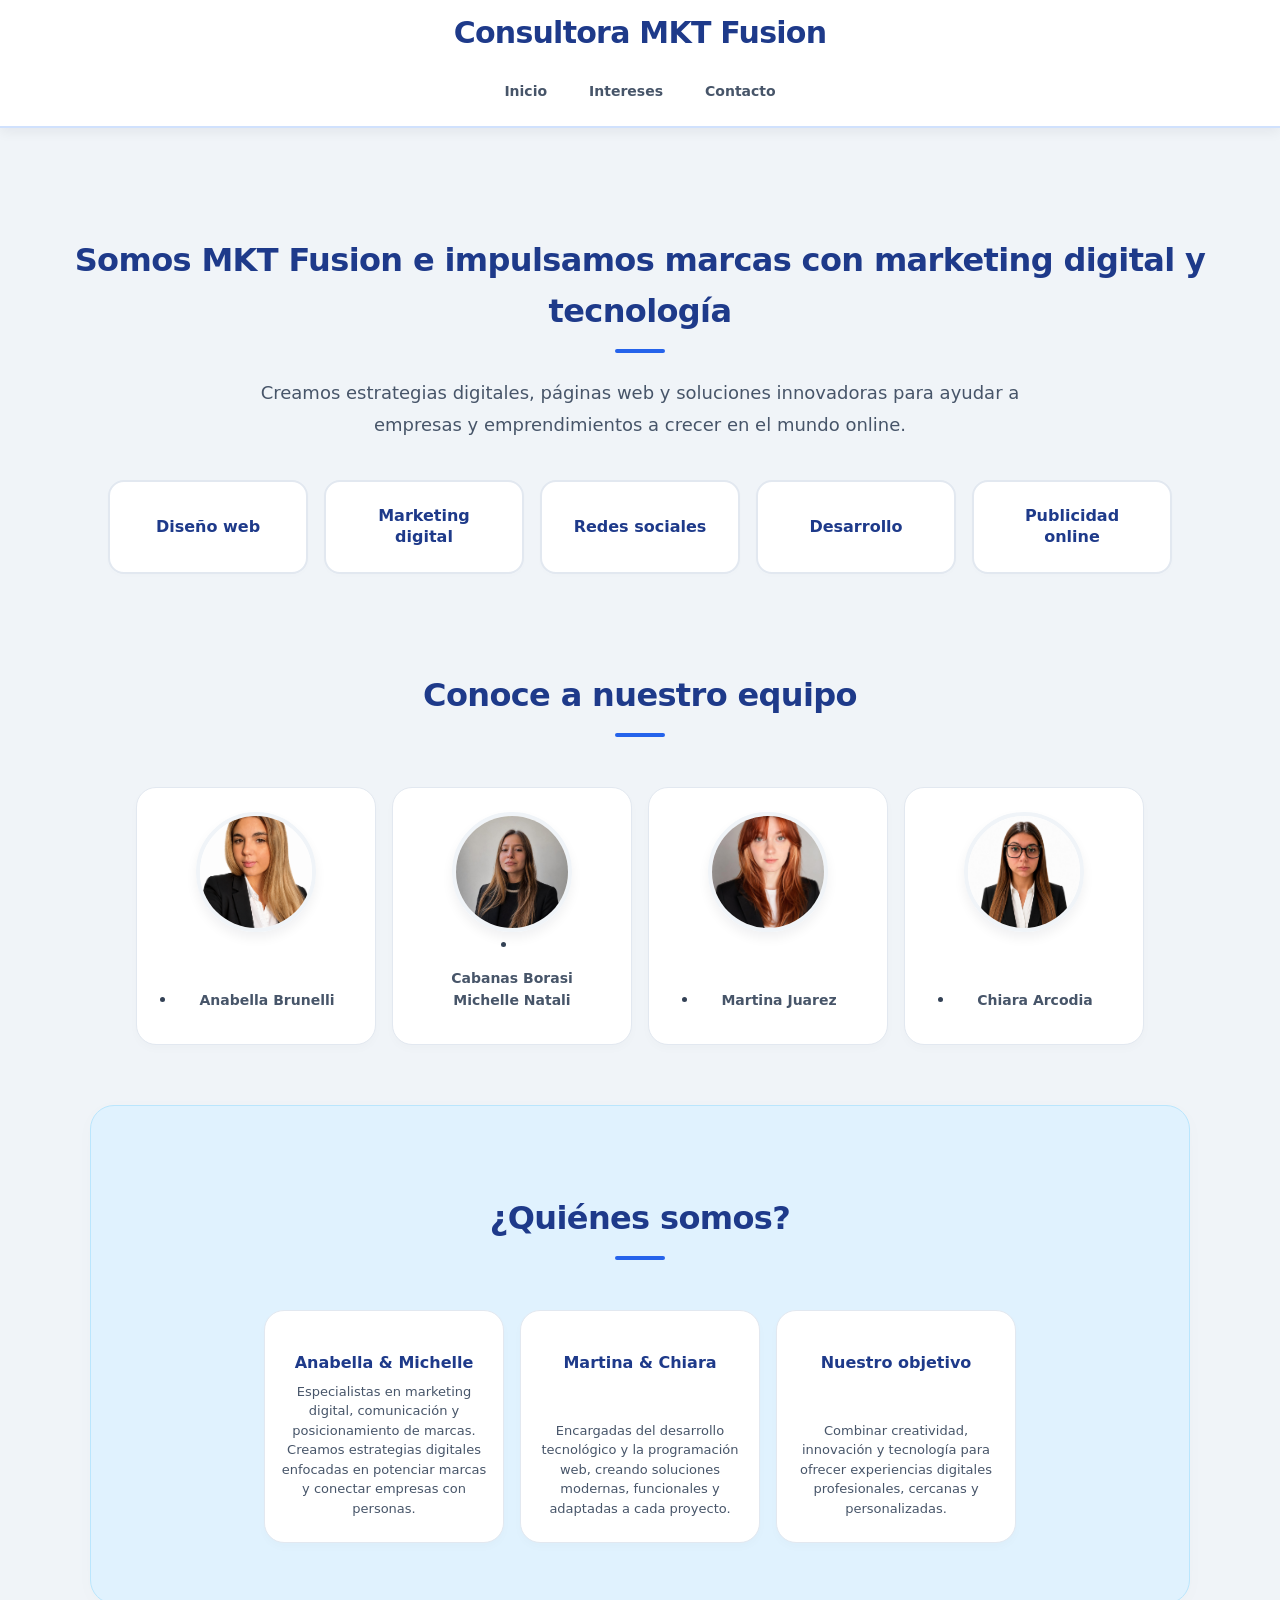
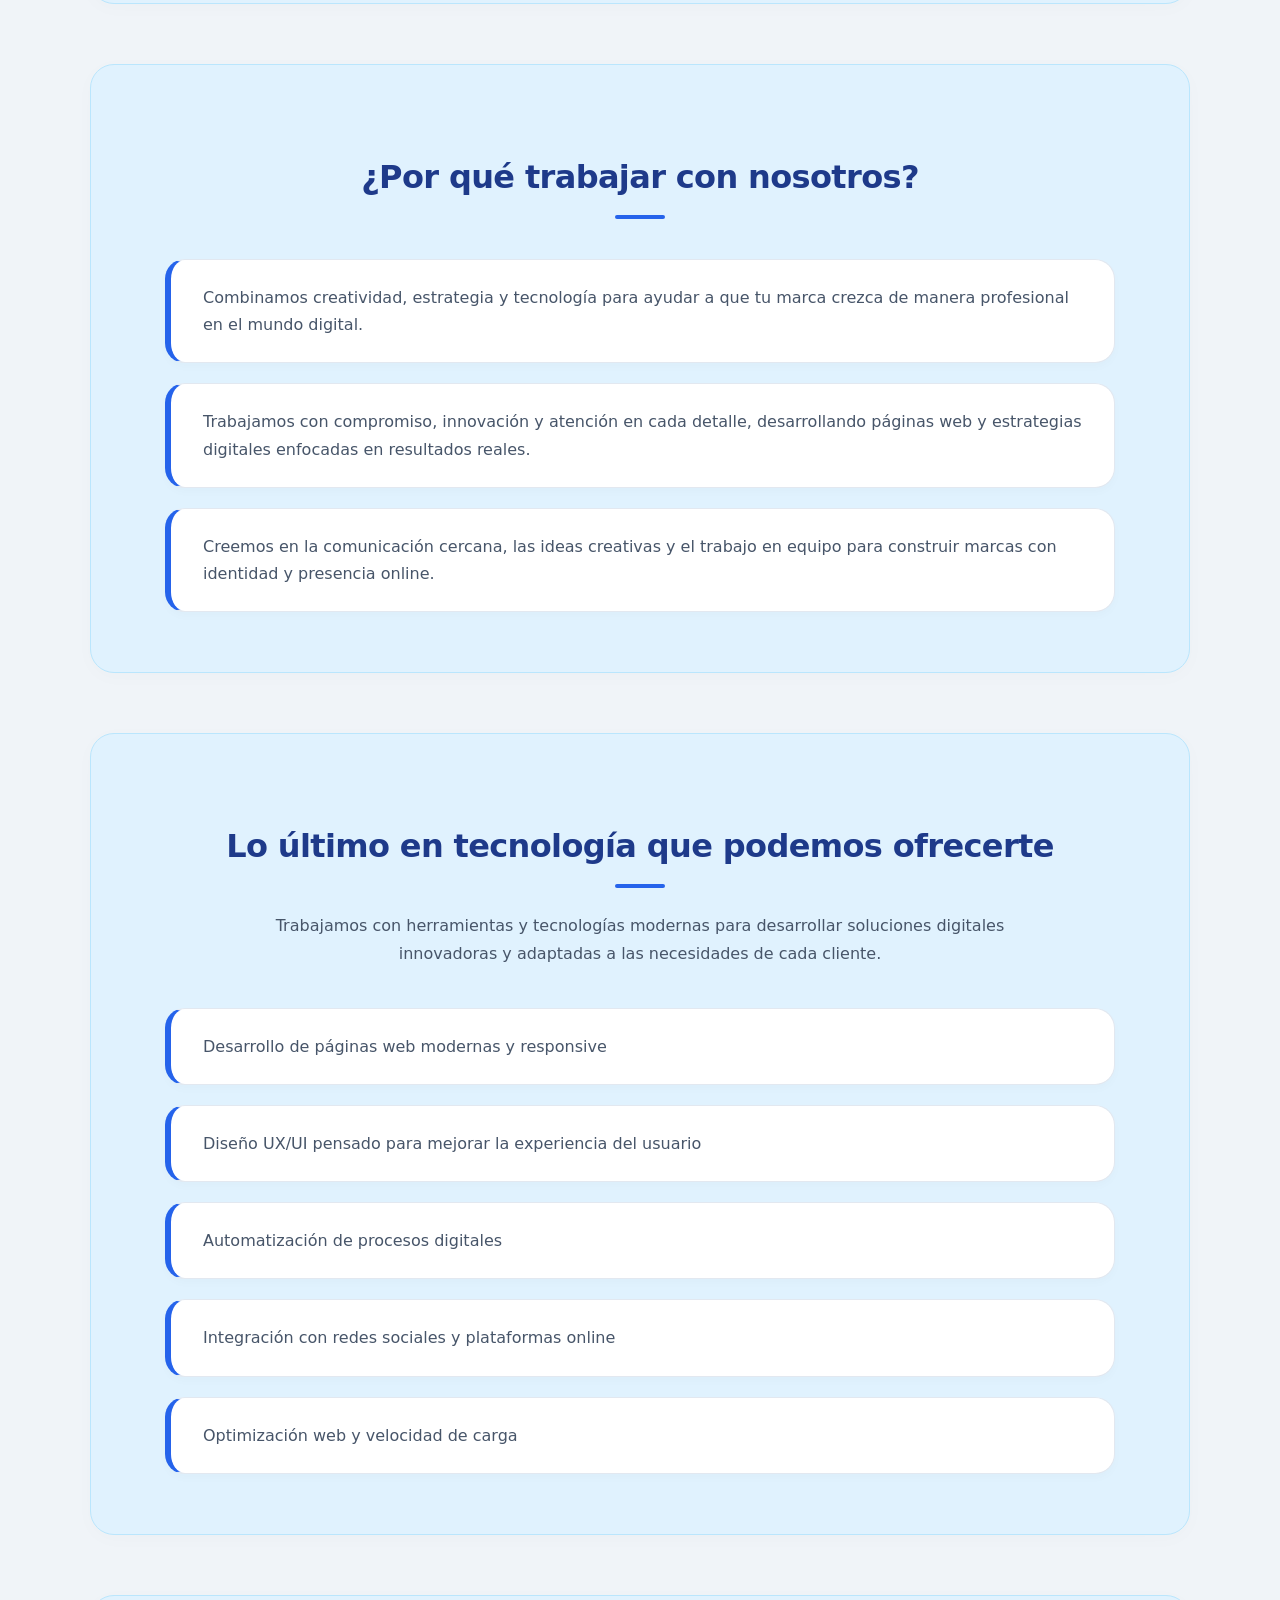
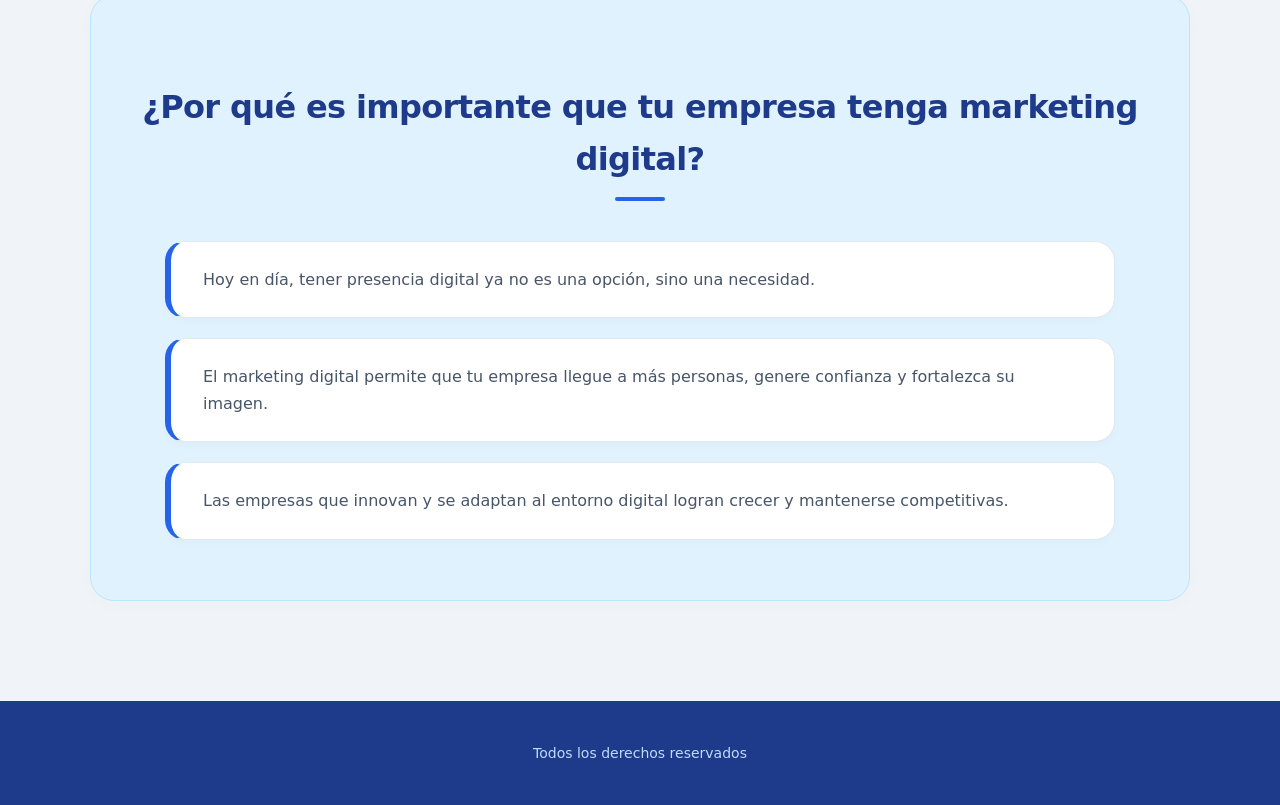
<file: index.html>
<!DOCTYPE html>
<html lang="es">
<head>
    <meta charset="UTF-8">
    <meta name="viewport" content="width=device-width, initial-scale=1.0">
    <title>Consultora MKT Fusion</title>
    <link rel="stylesheet" href="estilos/css1.css">
</head>

<body>

<header>
    <h1>Consultora MKT Fusion</h1>

    <nav>
        <ul>
            <li><a href="index.html">Inicio</a></li>
            <li><a href="intereses.html">Intereses</a></li>
            <li><a href="contacto.html">Contacto</a></li>
        </ul>
    </nav>
</header>

<main>

    <!-- INICIO -->
    <section class="inicio">

        <h2>Somos MKT Fusion e impulsamos marcas con marketing digital y tecnología</h2>

        <p class="texto-inicio">
            Creamos estrategias digitales, páginas web y soluciones innovadoras para ayudar a empresas y emprendimientos a crecer en el mundo online.
        </p>

        <ul>
            <li><h3>Diseño web</h3></li>
            <li><h3>Marketing digital</h3></li>
            <li><h3>Redes sociales</h3></li>
            <li><h3>Desarrollo</h3></li>
            <li><h3>Publicidad online</h3></li>
        </ul>

    </section>

   <!-- IMAGEN -->
<section class="imagen-presentacion">
    <h2>Conoce a nuestro equipo</h2>

    <div class="equipo">

       
        <div class="miembro">
            <img src="img/proyecto01/proyecto001.png" alt="Anabella Brunelli">
            <li><a href="https://anabellabrunelli.github.io/proyecto5/index.html">Anabella Brunelli</a></li>
        </div>

        <div class="miembro">
            <img src="img/proyecto0001/proyecto0001.jpeg" alt="Michelle Cabanas Borasi">
            <li><a href="https://mncb1.github.io/PROYECTOJUEVESREPOSITORY">Cabanas Borasi Michelle Natali</a></li>
        </div>

        <div class="miembro">
            <img src="img/proyecto00001/proyecto00001.jpeg" alt="Martina Juarez">
            <li><a href="https://martuj18.github.io/Dise-o-y-Desarrollo-Web/">Martina Juarez</a></li>
        </div>
        <div class="miembro">
            <img src="img/proyecto000001/proyecto000001.jpeg" alt="Chiara Arcodia">
            <li><a href="https://chiaraarcodia.github.io/proyecto11-5/index.html">Chiara Arcodia</a></li>
        </div>

    </div>

</section>

    <!-- SOBRE NOSOTROS -->
    <section class="quienes-somos" id="quienes-somos">
        <h2>¿Quiénes somos?</h2>
  
        <div class="equipo">
    
            <div class="persona">
            <h3>Anabella & Michelle</h3>
            <p>Especialistas en marketing digital, comunicación y posicionamiento de marcas. Creamos estrategias digitales enfocadas en potenciar marcas y conectar empresas con personas.</p>
        </div>

        <div class="persona">
            <h3>Martina & Chiara</h3>
            <p>Encargadas del desarrollo tecnológico y la programación web, creando soluciones modernas, funcionales y adaptadas a cada proyecto.</p>
        </div>

        <div class="persona">
            <h3>Nuestro objetivo</h3>
            <p>Combinar creatividad, innovación y tecnología para ofrecer experiencias digitales profesionales, cercanas y personalizadas.</p>
        </div>

    </div> </section>

   <!-- POR QUÉ ELEGIRNOS -->
    <section class="seccion">

        <h2>¿Por qué trabajar con nosotros?</h2>

        <ul class="lista">
            <li>
                Combinamos creatividad, estrategia y tecnología para ayudar a que tu marca crezca de manera profesional en el mundo digital.
            </li>

            <li>
                Trabajamos con compromiso, innovación y atención en cada detalle, desarrollando páginas web y estrategias digitales enfocadas en resultados reales.
            </li>

            <li>
                Creemos en la comunicación cercana, las ideas creativas y el trabajo en equipo para construir marcas con identidad y presencia online.
            </li>
        </ul>

    </section>


    <!-- TECNOLOGÍA -->
    <section class="seccion" id="tecnologia">

        <h2>Lo último en tecnología que podemos ofrecerte</h2>

        <p>
            Trabajamos con herramientas y tecnologías modernas para desarrollar soluciones digitales innovadoras y adaptadas a las necesidades de cada cliente.
        </p>

        <ul class="lista">
            <li>Desarrollo de páginas web modernas y responsive</li>
            <li>Diseño UX/UI pensado para mejorar la experiencia del usuario</li>
            <li>Automatización de procesos digitales</li>
            <li>Integración con redes sociales y plataformas online</li>
            <li>Optimización web y velocidad de carga</li>
        </ul>

    </section>

    <!-- IMPORTANCIA DEL MARKETING -->
    <section class="seccion">

        <h2>¿Por qué es importante que tu empresa tenga marketing digital?</h2>

        <ul class="lista">
            <li>
                Hoy en día, tener presencia digital ya no es una opción, sino una necesidad.
            </li>

            <li>
                El marketing digital permite que tu empresa llegue a más personas, genere confianza y fortalezca su imagen.
            </li>

            <li>
                Las empresas que innovan y se adaptan al entorno digital logran crecer y mantenerse competitivas.
            </li>
        </ul>

    </section>

</main>

<footer>

    <p>Todos los derechos reservados</p>

</footer>

</body>
</html>
</file>
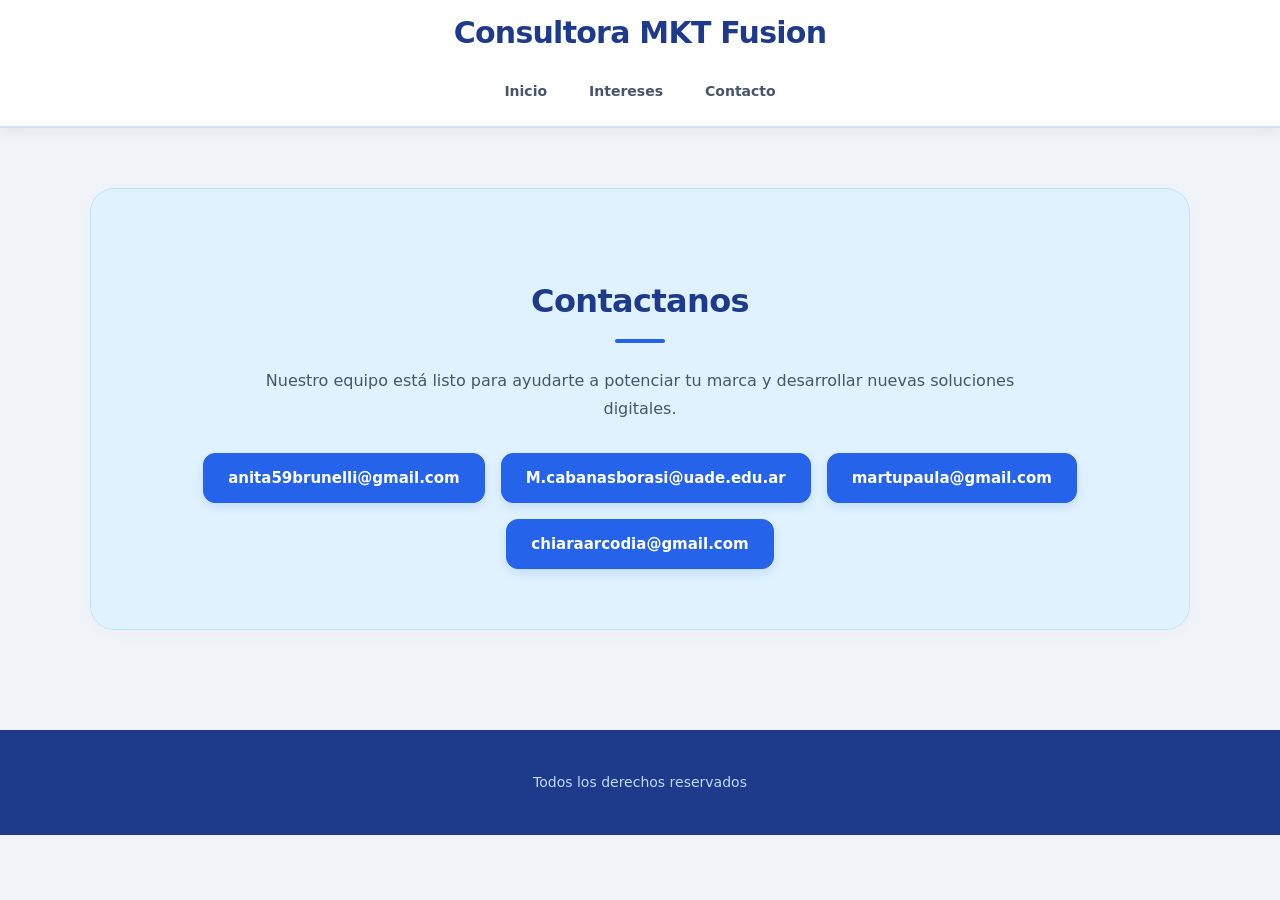
<file: contacto.html>
<!DOCTYPE html>
<html lang="es">

<head>
    <meta charset="UTF-8">
    <meta name="viewport" content="width=device-width, initial-scale=1.0">
    <title>Contacto | MKT Fusion</title>
    <link rel="stylesheet" href="estilos/css1.css">
</head>

<body>

<header>

    <h1>Consultora MKT Fusion</h1>

    <nav>
        <ul>
            <li>
                <a href="index.html">Inicio</a>
            </li>

            <li>
                <a href="intereses.html">Intereses</a>
            </li>

            <li>
                <a href="contacto.html">Contacto</a>
            </li>
        </ul>
    </nav>

</header>

<main>

    <section class="contacto">

        <h2>Contactanos</h2>

        <p>
            Nuestro equipo está listo para ayudarte a potenciar tu marca y desarrollar nuevas soluciones digitales.
        </p>

        <div class="servicios">

            <span>
                <a href="mailto:anita59brunelli@gmail.com">
                    anita59brunelli@gmail.com
                </a>
            </span>

            <span>
                <a href="mailto:M.cabanasborasi@uade.edu.ar">
                    M.cabanasborasi@uade.edu.ar
                </a>
            </span>

            <span>
                <a href="mailto:martupaula@gmail.com">
                    martupaula@gmail.com
                </a>
            </span>

            <span>
                <a href="mailto:chiaraarcodia@gmail.com">
                    chiaraarcodia@gmail.com
                </a>
            </span>

        </div>

    </section>

</main>

<footer>

    <p>Todos los derechos reservados</p>

</footer>

</body>
</html>
</file>
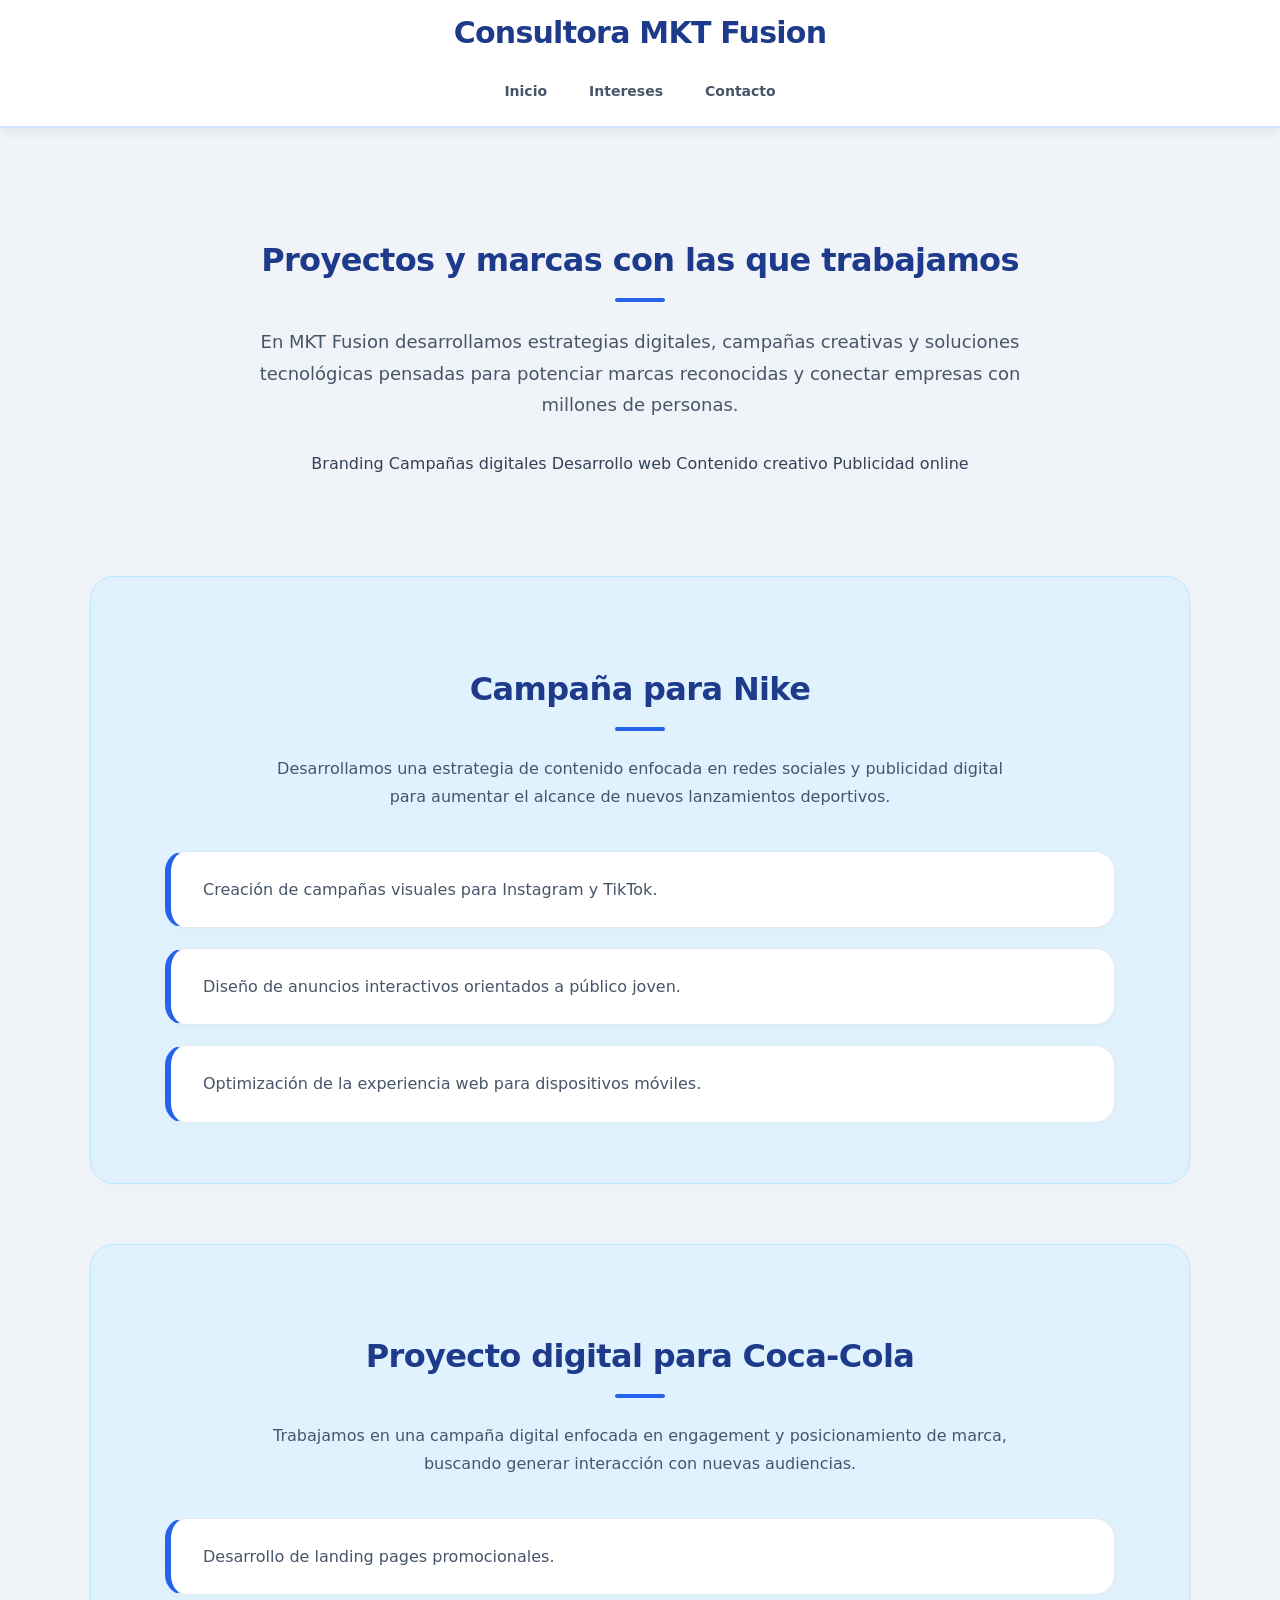
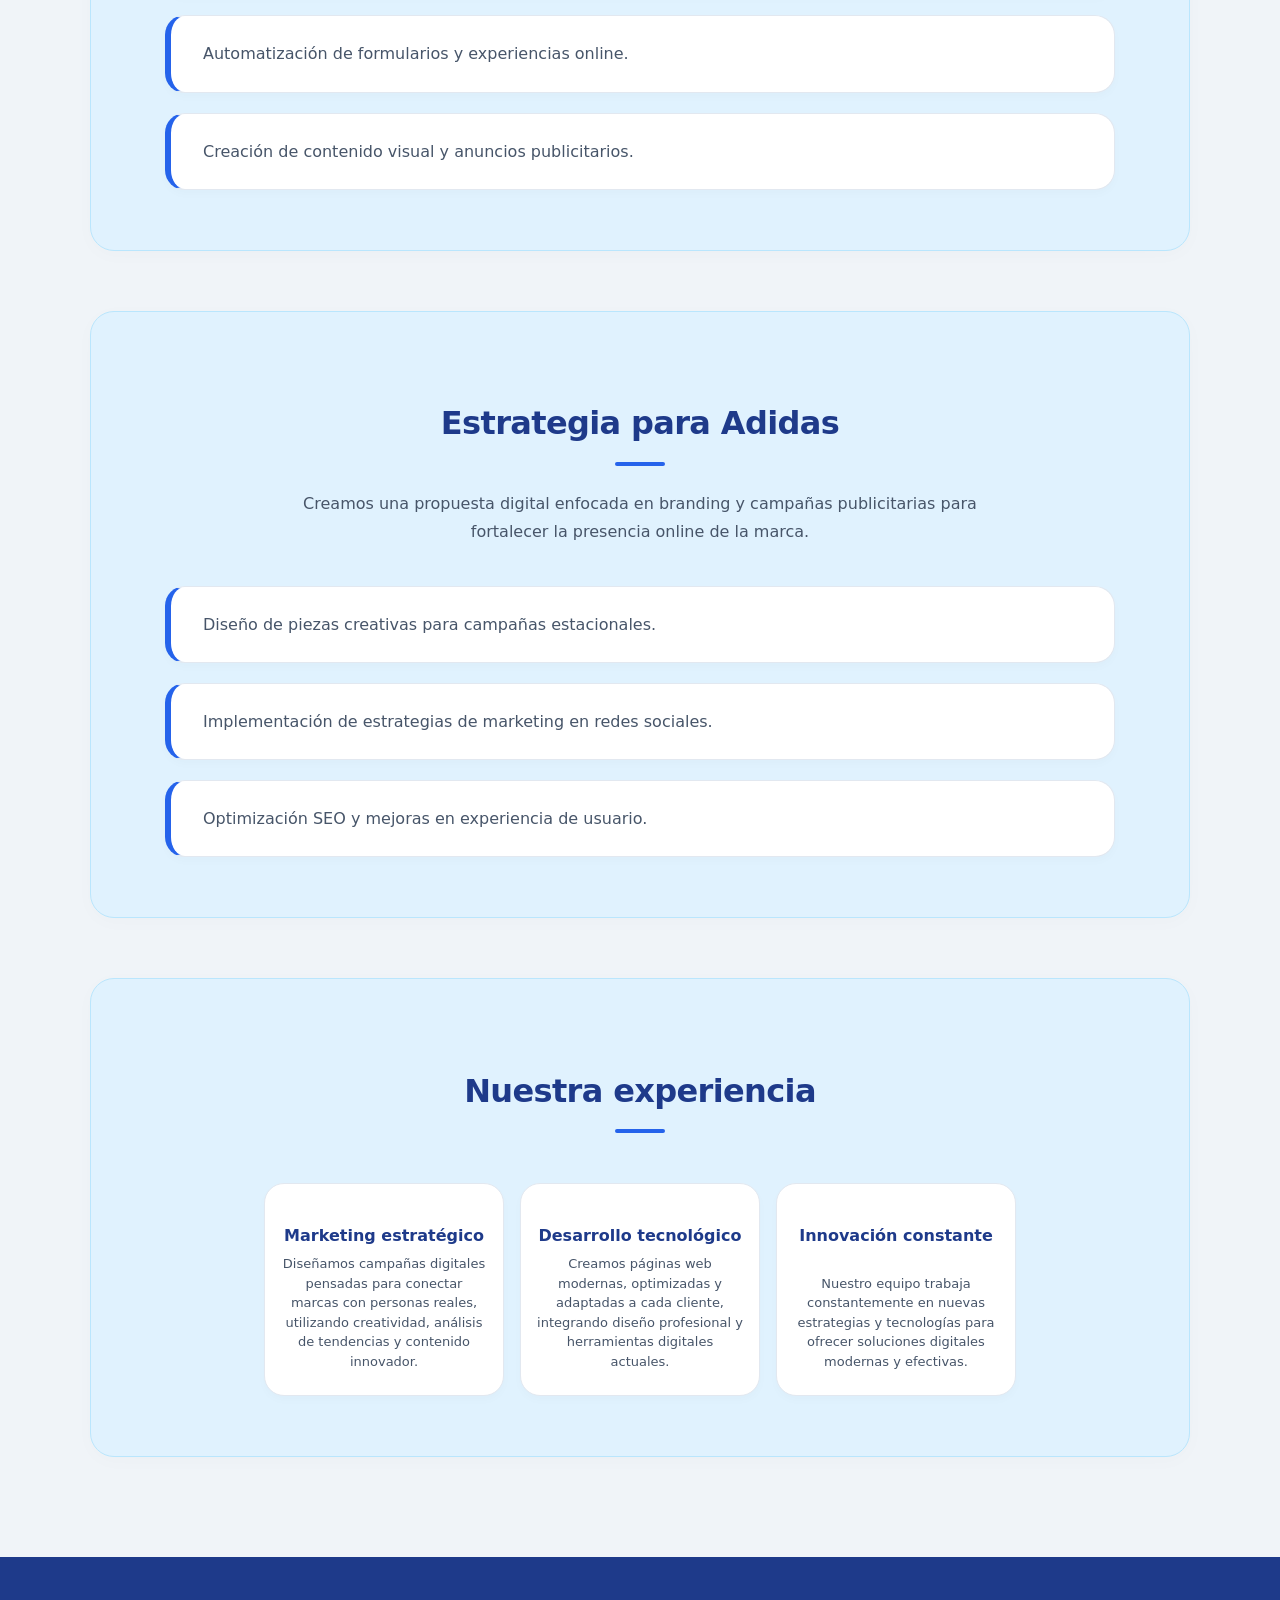
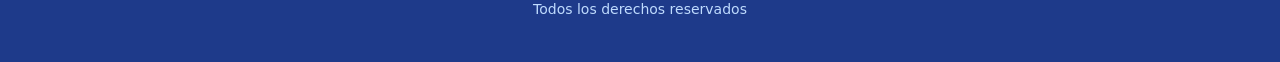
<file: intereses.html>
<!DOCTYPE html>
<html lang="es">

<head>
    <meta charset="UTF-8">
    <meta name="viewport" content="width=device-width, initial-scale=1.0">
    <title>Intereses | MKT Fusion</title>
    <link rel="stylesheet" href="estilos/css1.css">
</head>

<body>

<header>

    <h1>Consultora MKT Fusion</h1>

    <nav>
        <ul>
            <li><a href="../index.html">Inicio</a></li>
            <li><a href="intereses.html">Intereses</a></li>
            <li><a href="contacto.html">Contacto</a></li>
        </ul>
    </nav>

</header>

<main>

    <!-- INICIO -->
    <section class="inicio">

        <h2>Proyectos y marcas con las que trabajamos</h2>

        <p class="texto-inicio">
            En MKT Fusion desarrollamos estrategias digitales, campañas creativas y soluciones tecnológicas pensadas para potenciar marcas reconocidas y conectar empresas con millones de personas.
        </p>

        <div class="servicios">
            <span>Branding</span>
            <span>Campañas digitales</span>
            <span>Desarrollo web</span>
            <span>Contenido creativo</span>
            <span>Publicidad online</span>
        </div>

    </section>

    <!-- CLIENTE 1 -->
    <section class="seccion">

        <h2>Campaña para Nike</h2>

        <p>
            Desarrollamos una estrategia de contenido enfocada en redes sociales y publicidad digital para aumentar el alcance de nuevos lanzamientos deportivos.
        </p>

        <ul class="lista">
            <li>Creación de campañas visuales para Instagram y TikTok.</li>
            <li>Diseño de anuncios interactivos orientados a público joven.</li>
            <li>Optimización de la experiencia web para dispositivos móviles.</li>
        </ul>

    </section>

    <!-- CLIENTE 2 -->
    <section class="seccion">

        <h2>Proyecto digital para Coca-Cola</h2>

        <p>
            Trabajamos en una campaña digital enfocada en engagement y posicionamiento de marca, buscando generar interacción con nuevas audiencias.
        </p>

        <ul class="lista">
            <li>Desarrollo de landing pages promocionales.</li>
            <li>Automatización de formularios y experiencias online.</li>
            <li>Creación de contenido visual y anuncios publicitarios.</li>
        </ul>

    </section>

    <!-- CLIENTE 3 -->
    <section class="seccion">

        <h2>Estrategia para Adidas</h2>

        <p>
            Creamos una propuesta digital enfocada en branding y campañas publicitarias para fortalecer la presencia online de la marca.
        </p>

        <ul class="lista">
            <li>Diseño de piezas creativas para campañas estacionales.</li>
            <li>Implementación de estrategias de marketing en redes sociales.</li>
            <li>Optimización SEO y mejoras en experiencia de usuario.</li>
        </ul>

    </section>

    <!-- EXPERIENCIA -->
    <section class="quienes-somos">

        <h2>Nuestra experiencia</h2>

        <div class="equipo">

            <div class="persona">
                <h3>Marketing estratégico</h3>
                <p>Diseñamos campañas digitales pensadas para conectar marcas con personas reales, utilizando creatividad, análisis de tendencias y contenido innovador.</p>
            </div>

            <div class="persona">
                <h3>Desarrollo tecnológico</h3>
                <p>Creamos páginas web modernas, optimizadas y adaptadas a cada cliente, integrando diseño profesional y herramientas digitales actuales.</p>
            </div>

            <div class="persona">
                <h3>Innovación constante</h3>
                <p>Nuestro equipo trabaja constantemente en nuevas estrategias y tecnologías para ofrecer soluciones digitales modernas y efectivas.</p>
            </div>

        </div>


    </section>

</main>

<footer>

    <p>Todos los derechos reservados</p>

</footer>

</body>
</html>
</file>
<file: estilos/css1.css>
* {
  box-sizing: border-box;
}

body {
  background-color: #F0F4F8;
  margin: 0;
  font-family: system-ui, -apple-system, BlinkMacSystemFont, "Segoe UI", Roboto, Helvetica, Arial, sans-serif;
  color: #334155;
  line-height: 1.6;
}

header {
  background-color: #FFFFFF;
  margin: 0;
  padding: 15px 40px;
  border-bottom: 2px solid #D0E1FD;
  text-align: center;
  width: 100%;
  max-width: none;
  box-shadow: 0 4px 12px rgba(15, 23, 42, 0.06);
  position: sticky;
  top: 0;
  z-index: 100;
  display: flex;
  flex-direction: column;
  align-items: center;
  gap: 10px;
}

h1 {
  color: #1E3A8A;
  font-size: clamp(22px, 3.5vw, 30px);
  font-weight: 800;
  margin: 0;
  letter-spacing: -0.025em;
  line-height: 1.2;
}

h2 {
  color: #1E3A8A;
  font-size: clamp(24px, 3vw, 32px);
  font-weight: 700;
  margin-bottom: 24px;
  letter-spacing: -0.02em;
  text-align: center;
  position: relative;
}

h2::after {
  content: "";
  width: 50px;
  height: 4px;
  background-color: #2563EB;
  display: block;
  margin: 12px auto 0;
  border-radius: 4px;
}

h3 {
  color: #1E3A8A;
  font-size: 20px;
  font-weight: 600;
  margin-top: 0;
  margin-bottom: 12px;
}

p {
  color: #475569;
  font-size: 16px;
  line-height: 1.75;
  font-weight: 400;
  max-width: 750px;
  margin: 16px auto;
  text-align: center;
}

nav ul {
  list-style: none;
  padding: 0;
  margin: 10px 0 0 0;
  display: flex;
  justify-content: center;
  gap: 8px;
  flex-wrap: wrap;
}

nav li {
  display: inline;
}

a {
  text-decoration: none;
  background-color: transparent;
  color: #475569;
  padding: 8px 16px;
  border-radius: 12px;
  font-weight: 600;
  font-size: 14px;
  transition: all 0.25s ease;
  border: 1px solid transparent;
  display: inline-block;
}

a:hover {
  background-color: #E0F2FE;
  color: #2563EB;
}

.seccion, .quienes-somos, .contacto {
  width: 90%;
  max-width: 1100px;
  margin: 60px auto;
  padding: 60px 40px;
  background-color: #E0F2FE;
  border-radius: 24px;
  border: 1px solid #BAE6FD;
  text-align: center;
  box-shadow: 0 4px 20px rgba(15, 23, 42, 0.02);
}

.inicio {
  background-color: transparent;
  border: none;
  box-shadow: none;
  text-align: center;
  margin-top: 40px;
  padding: 40px 20px;
  width: 100%;
}

.texto-inicio {
  max-width: 800px;
  font-size: 18px;
  color: #475569;
  margin-bottom: 30px;
  width: 100%;
}

.inicio ul {
  display: flex;
  justify-content: center;
  align-items: stretch;
  flex-wrap: wrap;
  gap: 16px;
  margin-top: 40px;
  padding: 0;
  list-style: none;
  width: 100%;
}

.inicio ul li {
  background-color: #FFFFFF;
  border: 2px solid #E2E8F0;
  border-radius: 16px;
  padding: 24px;
  width: 100%;
  max-width: 200px;
  box-shadow: 0 2px 6px rgba(15, 23, 42, 0.01);
  text-align: center;
  display: flex;
  flex-direction: column;
  justify-content: center;
  align-items: center;
}

.inicio ul li h3 {
  color: #1E3A8A;
  font-size: 16px;
  font-weight: 700;
  margin: 0;
  line-height: 1.3;
}

.lista {
  max-width: 950px;
  margin: 40px auto 0;
  padding: 0;
  display: flex;
  flex-direction: column;
  gap: 20px;
  width: 100%;
}

.lista li {
  background-color: #FFFFFF;
  margin-bottom: 0;
  padding: 24px 32px;
  border-radius: 20px;
  list-style: none;
  line-height: 1.7;
  box-shadow: 0 4px 10px rgba(15, 23, 42, 0.02);
  border: 1px solid #E2E8F0;
  border-left: 6px solid #2563EB;
  text-align: left;
  color: #475569;
  font-size: 16px;
  transition: transform 0.2s ease, box-shadow 0.2s ease;
}

.lista li:hover {
  transform: translateX(4px);
  box-shadow: 0 8px 16px rgba(37, 99, 235, 0.06);
}

.equipo {
  display: flex;
  justify-content: center;
  align-items: stretch;
  gap: 16px;
  flex-wrap: wrap;
  margin-top: 50px;
  width: 100%;
}

.persona, .miembro {
  background-color: #FFFFFF;
  border: 1px solid #E2E8F0;
  border-radius: 20px;
  padding: 24px 16px;
  margin-bottom: 0;
  width: 100%;
  max-width: 240px;
  box-shadow: 0 4px 10px rgba(15, 23, 42, 0.02);
  text-align: center;
  transition: all 0.3s ease;
  display: flex;
  flex-direction: column;
  justify-content: space-between;
}

.persona:hover, .miembro:hover {
  transform: translateY(-6px);
  box-shadow: 0 10px 20px rgba(37, 99, 235, 0.08);
  border-color: #93C5FD;
}

.persona {
  border-left: 1px solid #E2E8F0;
}

.miembro img {
  width: 120px;
  height: 120px;
  object-fit: cover;
  border-radius: 50%;
  border: 4px solid #F0F4F8;
  box-shadow: 0 6px 12px rgba(15, 23, 42, 0.06);
  margin: 0 auto;
  transition: transform 0.3s ease;
}

.miembro img:hover {
  transform: scale(1.05);
}

.persona h3, .miembro h3 {
  margin-top: 15px;
  font-size: 16px;
  color: #1E3A8A;
  font-weight: 700;
  margin-bottom: 6px;
}

.persona p, .miembro p {
  margin: 0;
  max-width: 100%;
  text-align: center;
  font-size: 13px;
  color: #475569;
  line-height: 1.5;
}

.imagen-presentacion {
  text-align: center;
  margin: 40px auto;
  width: 100%;
}

img {
  width: 100%;
  max-width: 650px;
  height: auto;
  border-radius: 24px;
  box-shadow: 0 10px 15px -3px rgba(15, 23, 42, 0.06), 0 4px 6px -4px rgba(15, 23, 42, 0.06);
}

strong {
  color: #1E3A8A;
  font-weight: 600;
}

.contacto .servicios {
  display: flex;
  justify-content: center;
  align-items: center;
  gap: 16px;
  flex-wrap: wrap;
  margin-top: 30px;
}

.contacto .servicios a {
  background-color: #2563EB;
  color: #FFFFFF;
  padding: 12px 24px;
  border-radius: 12px;
  font-weight: 600;
  font-size: 15px;
  border: 1px solid #2563EB;
  box-shadow: 0 4px 10px rgba(37, 99, 235, 0.15);
}

.contacto .servicios a:hover {
  background-color: #1D4ED8;
  border-color: #1D4ED8;
  color: #FFFFFF;
  transform: translateY(-2px);
  box-shadow: 0 6px 14px rgba(37, 99, 235, 0.25);
}

footer {
  background-color: #1E3A8A;
  margin-top: 100px;
  padding: 40px 24px;
  border-top: none;
  display: flex;
  justify-content: center;
  align-items: center;
}

footer p {
  color: #BFDBFE;
  margin: 0;
  font-size: 14px;
  text-align: center;
  width: 100%;
}

@media (max-width: 992px) {
  .inicio ul li {
    max-width: 45%;
  }
}

@media (max-width: 768px) {
  header {
    width: 100%;
    padding: 15px 20px;
    top: 0;
  }

  h1 {
    font-size: 20px;
  }

  h2 {
    font-size: 22px;
    margin-bottom: 20px;
  }

  p {
    font-size: 15px;
    line-height: 1.6;
  }

  nav ul {
    flex-direction: row;
    justify-content: center;
    gap: 4px;
  }

  a {
    font-size: 12px;
    padding: 6px 10px;
  }

  .seccion, .quienes-somos, .contacto {
    width: 92%;
    padding: 35px 20px;
    margin: 40px auto;
    border-radius: 16px;
  }

  .inicio ul li {
    max-width: 100%;
  }

  .equipo {
    justify-content: center;
    gap: 16px;
  }

  .persona, .miembro {
    max-width: 100%;
    padding: 24px 16px;
  }

  .lista li {
    text-align: left;
    font-size: 14px;
    padding: 20px;
  }
}

@media (max-width: 480px) {
  header {
    padding: 10px;
  }

  nav ul {
    gap: 2px;
  }

  a {
    padding: 4px 8px;
    font-size: 11px;
  }
}
</file>
